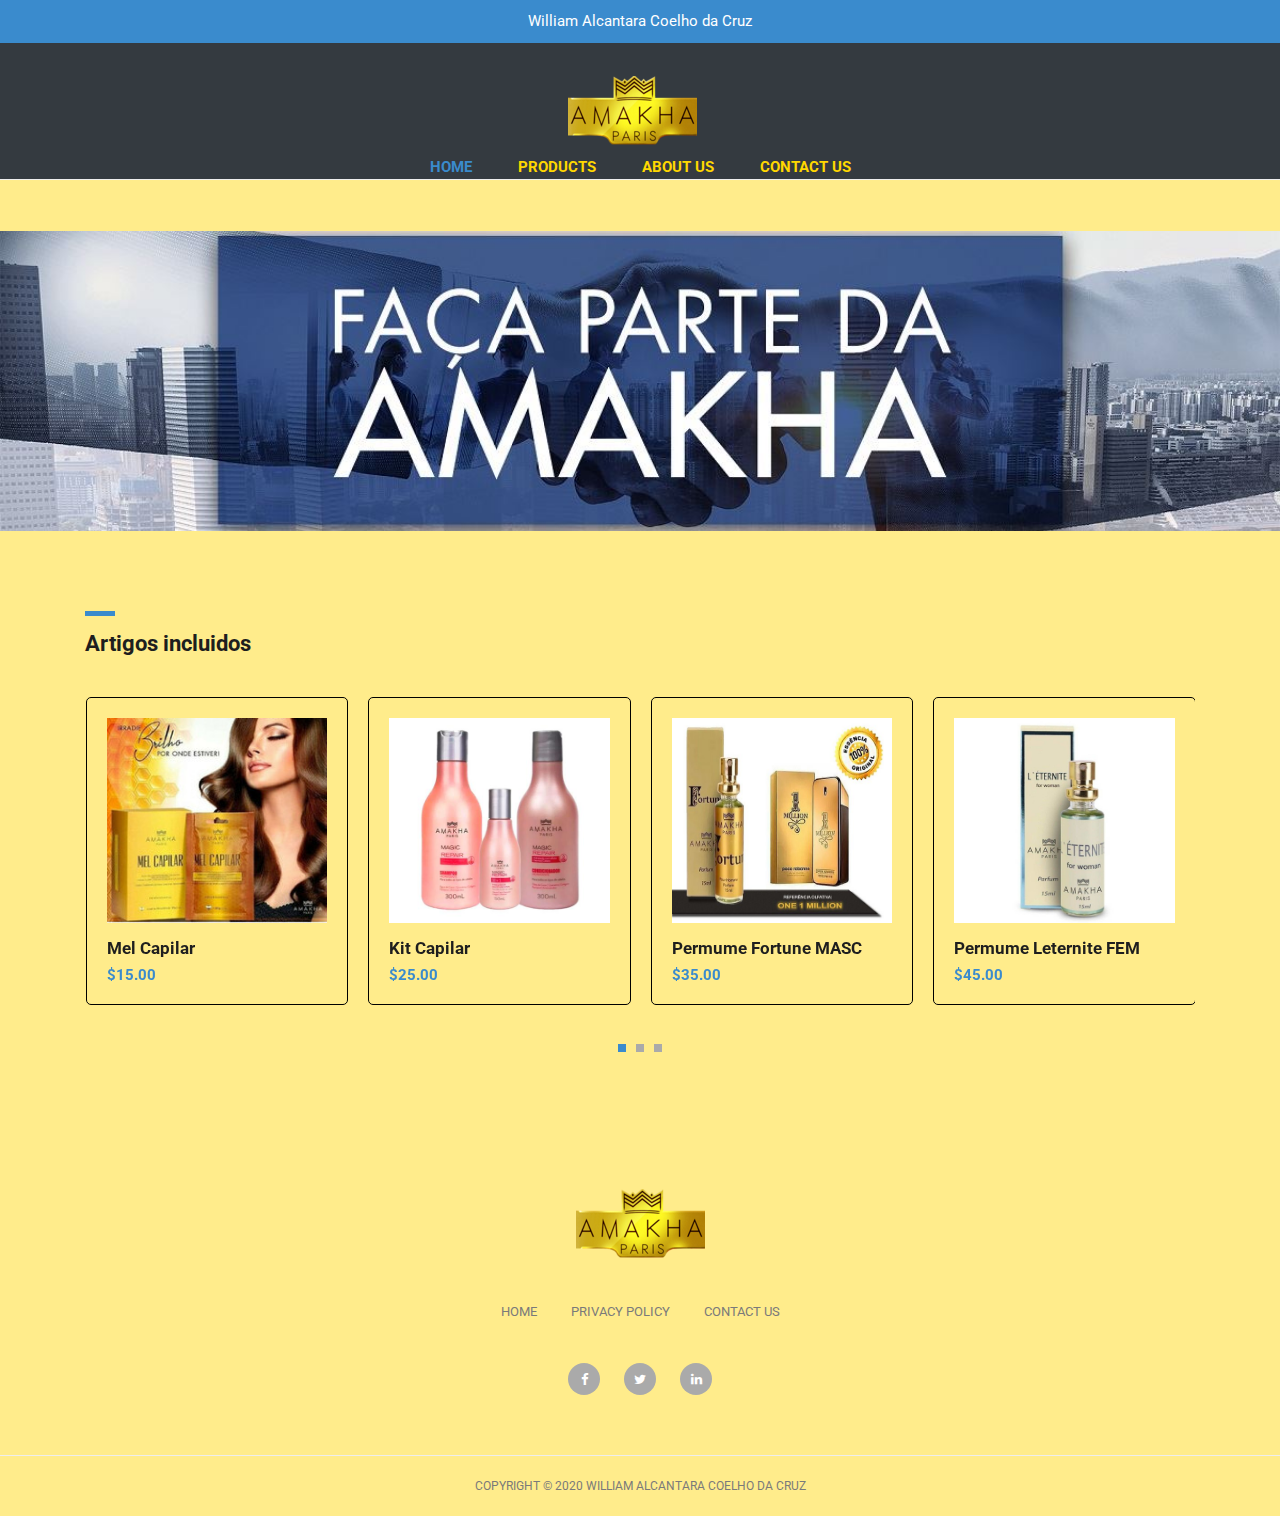
<file: Temp/index.html>
<!DOCTYPE html>
<html lang="en">

  <head>

    <meta charset="utf-8">
    <meta name="viewport" content="width=device-width, initial-scale=1, shrink-to-fit=no">
    <meta name="description" content="">
    <meta name="author" content="">
    <link href="https://fonts.googleapis.com/css?family=Roboto:100,300,400,500,700" rel="stylesheet">

    <title>Amakha Paris</title>

    <!-- Bootstrap core CSS -->
    <link href="vendor/bootstrap/css/bootstrap.min.css" rel="stylesheet">


    <!-- Additional CSS Files -->
    <link rel="stylesheet" href="assets/css/fontawesome.css">
    <link rel="stylesheet" href="assets/css/tooplate-main.css">
    <link rel="stylesheet" href="assets/css/owl.css">
<!--
Tooplate 2114 Pixie
https://www.tooplate.com/view/2114-pixie
-->
  </head>

  <body>
    
    <!-- Pre Header -->
    <div id="pre-header">
      <div class="container">
        <div class="row">
          <div class="col-md-12">
            <span>William Alcantara Coelho da Cruz</span>
          </div>
        </div>
      </div>
    </div>

    <!-- Navigation -->
    <nav class="navbar navbar-expand-lg navbar-dark bg-dark static-top">
      <div class="container">
        <a class="navbar-brand" href="#"><img src="assets/images/header-logo.png" alt=""></a>
        <button class="navbar-toggler" type="button" data-toggle="collapse" data-target="#navbarResponsive" aria-controls="navbarResponsive" aria-expanded="false" aria-label="Toggle navigation">
          <span class="navbar-toggler-icon"></span>
        </button>
        <div class="collapse navbar-collapse" id="navbarResponsive">
          <ul class="navbar-nav ml-auto">
            <li class="nav-item active">
              <a class="nav-link" href="index.html">Home
                <span class="sr-only">(current)</span>
              </a>
            </li>
            <li class="nav-item">
              <a class="nav-link" href="products.html">Products</a>
            </li>
            <li class="nav-item">
              <a class="nav-link" href="about.html">About Us</a>
            </li>
            <li class="nav-item">
              <a class="nav-link" href="contact.html">Contact Us</a>
            </li>
          </ul>
        </div>
      </div>
    </nav>
	
    <!-- Page Content -->
    <!-- Banner Starts Here -->
    <div class="banner">
      <div class="container">
        <div class="row">
          <div class="col-md-12">
            
            </div>
          </div>
        </div>
      </div>
    </div>
	
    <!-- Banner Ends Here -->
    <!-- Featured Starts Here -->
    <div class="featured-items">
      <div class="container">
        <div class="row">
          <div class="col-md-12">
            <div class="section-heading">
              <div class="line-dec"></div>
              <h1>Artigos incluidos</h1>
            </div>
          </div>
          <div class="col-md-12">
            <div class="owl-carousel owl-theme">
              <a href="single-product.html">
                <div class="featured-item">
                  <img src="assets/images/item-01.jpg" width="320" height="205 alt="Item 1">
                  <h4>Mel Capilar</h4>
                  <h6>$15.00</h6>
                </div>
              </a>
              <a href="single-product.html">
                <div class="featured-item">
                  <img src="assets/images/item-02.jpg" width="320" height="205 alt="Item 2">
                  <h4> Kit Capilar </h4>
                  <h6>$25.00</h6>
                </div>
              </a>
              <a href="single-product.html">
                <div class="featured-item">
                  <img src="assets/images/item-03.jpg" width="320" height="205 alt="Item 3">
                  <h4>Permume Fortune MASC</h4>
                  <h6>$35.00</h6>
                </div>
              </a>
              <a href="single-product.html">
                <div class="featured-item">
                  <img src="assets/images/item-04.jpg" width="320" height="205 alt="Item 4">
                  <h4>Permume Leternite FEM</h4>
                  <h6>$45.00</h6>
                </div>
              </a>
              <a href="single-product.html">
                <div class="featured-item">
                  <img src="assets/images/item-05.jpg" width="320" height="205 alt="Item 5">
                  <h4>Magic Repair</h4>
                  <h6>$55.00</h6>
                </div>
              </a>
              <a href="single-product.html">
                <div class="featured-item">
                  <img src="assets/images/item-06.jpg" width="320" height="205 alt="Item 6">
                  <h4>Reconstrutor S.O.S</h4>
                  <h6>$65.00</h6>
                </div>
              </a>
              <a href="single-product.html">
                <div class="featured-item">
                  <img src="assets/images/item-07.jpg" width="320" height="205 alt="Item 7">
                  <h4>Permume 521 MASC</h4>
                  <h6>$75.00</h6>
                </div>
              </a>
              <a href="single-product.html">
                <div class="featured-item">
                  <img src="assets/images/item-08.jpg" width="320" height="205 alt="Item 8">
                  <h4>Permume GD FEM</h4>
                  <h6>$85.00</h6>
                </div>
              </a>
              <a href="single-product.html">
                <div class="featured-item">
                  <img src="assets/images/item-09.jpg" width="320" height="205 alt="Item 9">
                  <h4>Permume Fast Car MASC</h4>
                  <h6>$95.00</h6>
                </div>
              </a>
            </div>
          </div>
        </div>
      </div>
    </div>
    <!-- Featred Ends Here -->


   


    
    <!-- Footer Starts Here -->
    <div class="footer">
      <div class="container">
        <div class="row">
          <div class="col-md-12">
            <div class="logo">
              <img src="assets/images/header-logo.png" alt="">
            </div>
          </div>
          <div class="col-md-12">
             <div class="footer-menu">
              <ul>
                <li><a href="index.html">Home</a></li>
                
                <li><a href="https://policies.google.com/privacy?hl=pt-BR">Privacy Policy</a></li>
                
                <li><a href="contact.html">Contact Us</a></li>
              </ul>
            </div>
          </div>
          <div class="col-md-12">
            <div class="social-icons">
              <ul>
                <li><a href="https://www.facebook.com/alcantaraa2011/"><i class="fa fa-facebook"></i></a></li>
                <li><a href="https://twitter.com/amakhaparis8"><i class="fa fa-twitter"></i></a></li>
                <li><a href="https://www.linkedin.com/in/william-alc%C3%A2ntara-59ab19105/"><i class="fa fa-linkedin"></i></a></li>
                
              </ul>
            </div>
          </div>
        </div>
      </div>
    </div>
    <!-- Footer Ends Here -->


    <!-- Sub Footer Starts Here -->
    <div class="sub-footer">
      <div class="container">
        <div class="row">
          <div class="col-md-12">
            <div class="copyright-text">
              <p>Copyright &copy; 2020 William Alcantara Coelho da Cruz</p>
            </div>
          </div>
        </div>
      </div>
    </div>
    <!-- Sub Footer Ends Here -->


    <!-- Bootstrap core JavaScript -->
    <script src="vendor/jquery/jquery.min.js"></script>
    <script src="vendor/bootstrap/js/bootstrap.bundle.min.js"></script>


    <!-- Additional Scripts -->
    <script src="assets/js/custom.js"></script>
    <script src="assets/js/owl.js"></script>


    <script language = "text/Javascript"> 
     cleared[0] = cleared[1] = cleared[2] = 0; //definir um sinalizador limpo para cada campo
      function clearField(t){                   //declarando a matriz fora do if
	
	  if(! cleared[t.id]){                      // A função o torna estático e global
          cleared[t.id] = 1;  // você pode usar verdadeiro e falso, mas isso é mais digitação
          t.value='';         // com mais chance de erros de digitação
          t.style.color='#fff';
         }
		
	}
    </script>


  </body>

</html>
</file>
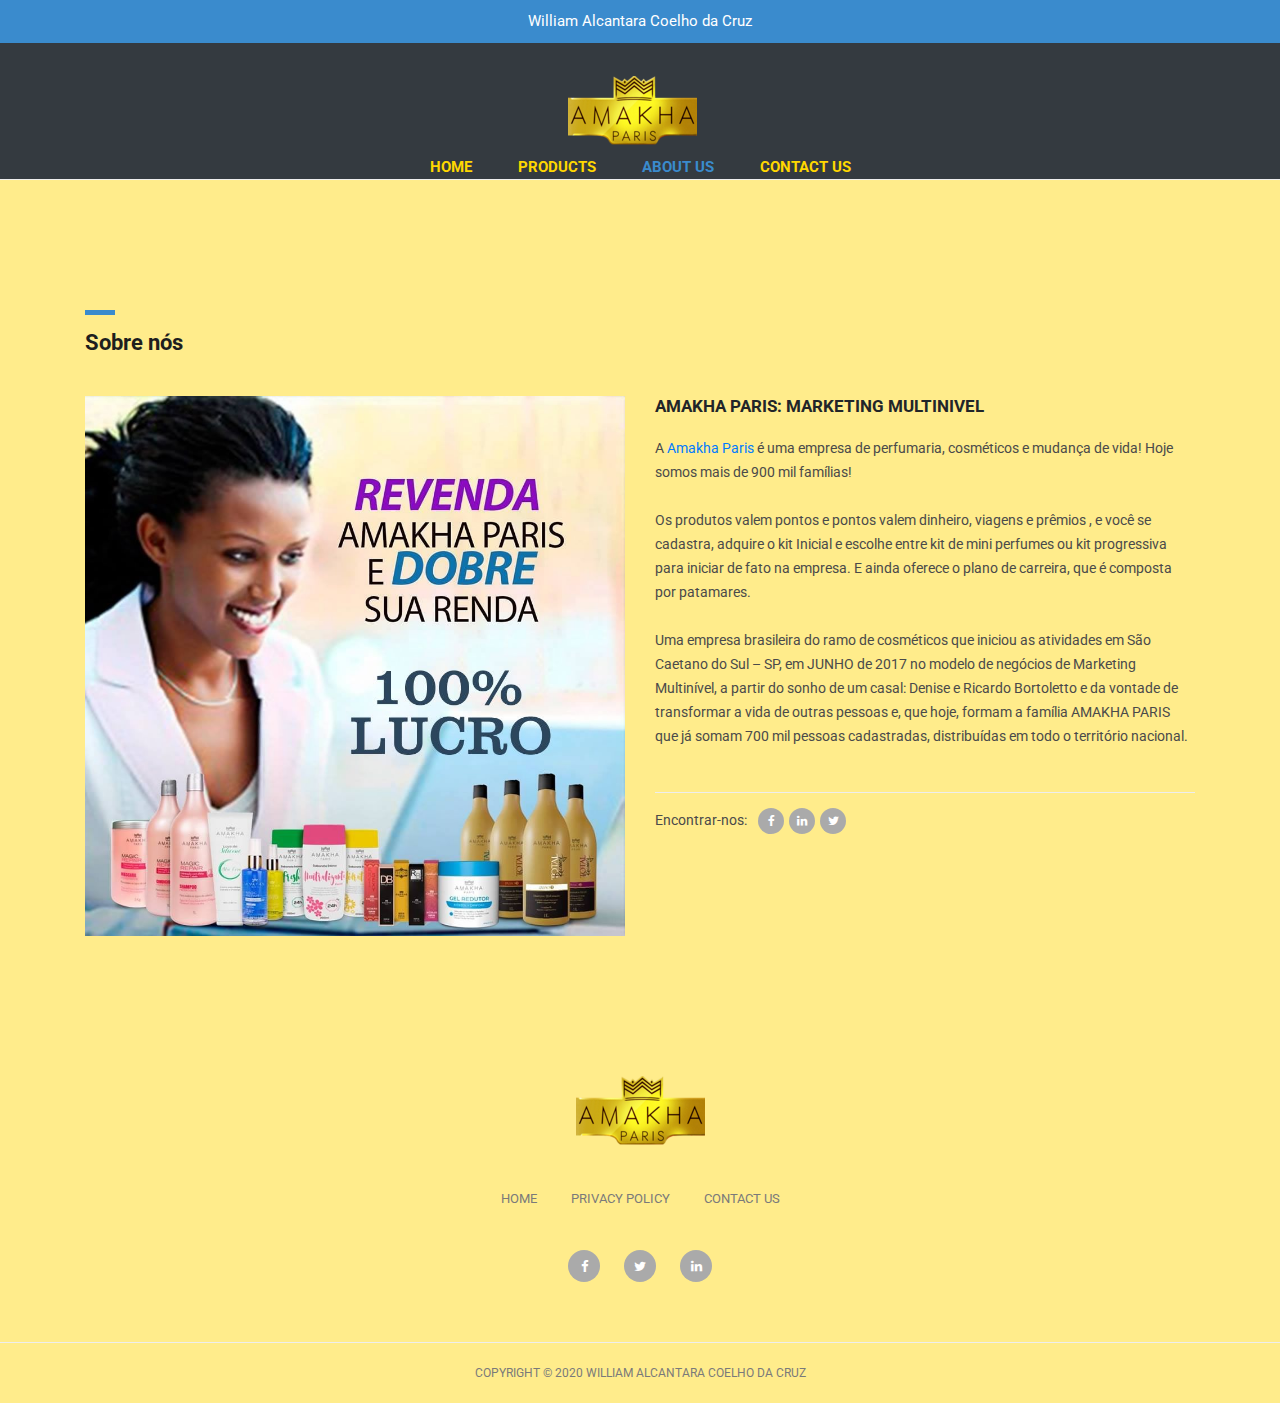
<file: Temp/about.html>
<!DOCTYPE html>
<html lang="en">

  <head>

    <meta charset="utf-8">
    <meta name="viewport" content="width=device-width, initial-scale=1, shrink-to-fit=no">
    <meta name="description" content="">
    <meta name="author" content="">
    <link href="https://fonts.googleapis.com/css?family=Roboto:100,300,400,500,700" rel="stylesheet">

    <title>Amakha Paris</title>

    <!-- Bootstrap core CSS -->
    <link href="vendor/bootstrap/css/bootstrap.min.css" rel="stylesheet">


    <!-- Additional CSS Files -->
    <link rel="stylesheet" href="assets/css/fontawesome.css">
    <link rel="stylesheet" href="assets/css/tooplate-main.css">
    <link rel="stylesheet" href="assets/css/owl.css">
    <link rel="stylesheet" href="assets/css/flex-slider.css">
<!--
Tooplate 2114 Pixie
https://www.tooplate.com/view/2114-pixie
-->
  </head>

  <body>
    
    <!-- Pre Header -->
    <div id="pre-header">
      <div class="container">
        <div class="row">
          <div class="col-md-12">
            <span>William Alcantara Coelho da Cruz</span>
          </div>
        </div>
      </div>
    </div>

    <!-- Navigation -->
    <nav class="navbar navbar-expand-lg navbar-dark bg-dark static-top">
      <div class="container">
        <a class="navbar-brand" href="#"><img src="assets/images/header-logo.png" alt=""></a>
        <button class="navbar-toggler" type="button" data-toggle="collapse" data-target="#navbarResponsive" aria-controls="navbarResponsive" aria-expanded="false" aria-label="Toggle navigation">
          <span class="navbar-toggler-icon"></span>
        </button>
        <div class="collapse navbar-collapse" id="navbarResponsive">
          <ul class="navbar-nav ml-auto">
            <li class="nav-item">
              <a class="nav-link" href="index.html">Home</a>
            </li>
            <li class="nav-item">
              <a class="nav-link" href="products.html">Products
                <span class="sr-only">(current)</span>
              </a>
            </li>
            <li class="nav-item active">
              <a class="nav-link" href="about.html">About Us</a>
              <span class="sr-only">(current)</span>
            </li>
            <li class="nav-item">
              <a class="nav-link" href="contact.html">Contact Us</a>
            </li>
          </ul>
        </div>
      </div>
    </nav>

    <!-- Page Content -->
    <!-- About Page Starts Here -->
    <div class="about-page">
      <div class="container">
        <div class="row">
          <div class="col-md-12">
            <div class="section-heading">
              <div class="line-dec"></div>
              <h1>Sobre nós</h1>
            </div>
          </div>
          <div class="col-md-6">
            <div class="left-image">
              <img src="assets/images/about-us.jpg" alt="">
            </div>
          </div>
          <div class="col-md-6">
            <div class="right-content">
              <h4>AMAKHA PARIS: MARKETING MULTINIVEL</h4>
              <p>A <a href="https://amakhaparis.com.br/"> Amakha Paris</a> é uma empresa de perfumaria, cosméticos e mudança de vida! Hoje somos mais de 900 mil famílias!</p> 
              <br>
              <p>Os produtos valem pontos e pontos valem dinheiro, viagens e prêmios , e você se cadastra, adquire o kit Inicial e escolhe entre kit de mini perfumes ou kit 
			  progressiva para iniciar de fato na empresa. E ainda oferece o plano de carreira, que é composta por patamares.</p>
              <br>
              <p>Uma empresa brasileira do ramo de cosméticos que iniciou as atividades em São Caetano do Sul – SP, em JUNHO de 2017 no modelo de negócios 
			  de Marketing Multinível, a partir do sonho de um casal: Denise e Ricardo Bortoletto e da vontade de transformar a vida de outras pessoas e, que hoje, formam a 
			  família AMAKHA PARIS que já somam 700 mil pessoas cadastradas, distribuídas em todo o território nacional.</p>
              <br>
              
              <div class="share">
                <h6> Encontrar-nos: <span><a href="https://www.facebook.com/alcantaraa2011/"><i class="fa fa-facebook"></i></a><a href="https://www.linkedin.com/in/william-alc%C3%A2ntara-59ab19105/"><i class="fa fa-linkedin"></i></a><a href="https://twitter.com/amakhaparis8"><i class="fa fa-twitter"></i></a></span></h6>
              </div>
            </div>
          </div>
        </div>
      </div>
    </div>
    <!-- About Page Ends Here -->

   


    
    <!-- Footer Starts Here -->
    <div class="footer">
      <div class="container">
        <div class="row">
          <div class="col-md-12">
            <div class="logo">
              <img src="assets/images/header-logo.png" alt="">
            </div>
          </div>
          <div class="col-md-12">
            <div class="footer-menu">
              <ul>
                <li><a href="index.html">Home</a></li>
                
                <li><a href="https://policies.google.com/privacy?hl=pt-BR">Privacy Policy</a></li>
                
                <li><a href="contact.html">Contact Us</a></li>
              </ul>
            </div>
          </div>
          <div class="col-md-12">
            <div class="social-icons">
              <ul>
                <li><a href="https://www.facebook.com/alcantaraa2011/"><i class="fa fa-facebook"></i></a></li>
                <li><a href="https://twitter.com/amakhaparis8"><i class="fa fa-twitter"></i></a></li>
                <li><a href="https://www.linkedin.com/in/william-alc%C3%A2ntara-59ab19105/"><i class="fa fa-linkedin"></i></a></li>
               
              </ul>
            </div>
          </div>
        </div>
      </div>
    </div>
    <!-- Footer Ends Here -->


    <!-- Sub Footer Starts Here -->
    <div class="sub-footer">
      <div class="container">
        <div class="row">
          <div class="col-md-12">
            <div class="copyright-text">
              <p>Copyright &copy; 2020 William Alcantara Coelho da Cruz</p>         
			</div>
          </div>
        </div>
      </div>
    </div>
    <!-- Sub Footer Ends Here -->


    <!-- Bootstrap core JavaScript -->
    <script src="vendor/jquery/jquery.min.js"></script>
    <script src="vendor/bootstrap/js/bootstrap.bundle.min.js"></script>


    <!-- Additional Scripts -->
    <script src="assets/js/custom.js"></script>
    <script src="assets/js/owl.js"></script>
    <script src="assets/js/isotope.js"></script>
    <script src="assets/js/flex-slider.js"></script>


    <script language = "text/Javascript"> 
     cleared[0] = cleared[1] = cleared[2] = 0; //definir um sinalizador limpo para cada campo
      function clearField(t){                   //declarando a matriz fora do if
	
	  if(! cleared[t.id]){                      // A função o torna estático e global
          cleared[t.id] = 1;  // você pode usar verdadeiro e falso, mas isso é mais digitação
          t.value='';         // com mais chance de erros de digitação
          t.style.color='#fff';
         }
		
	}
    </script>


  </body>

</html>
</file>
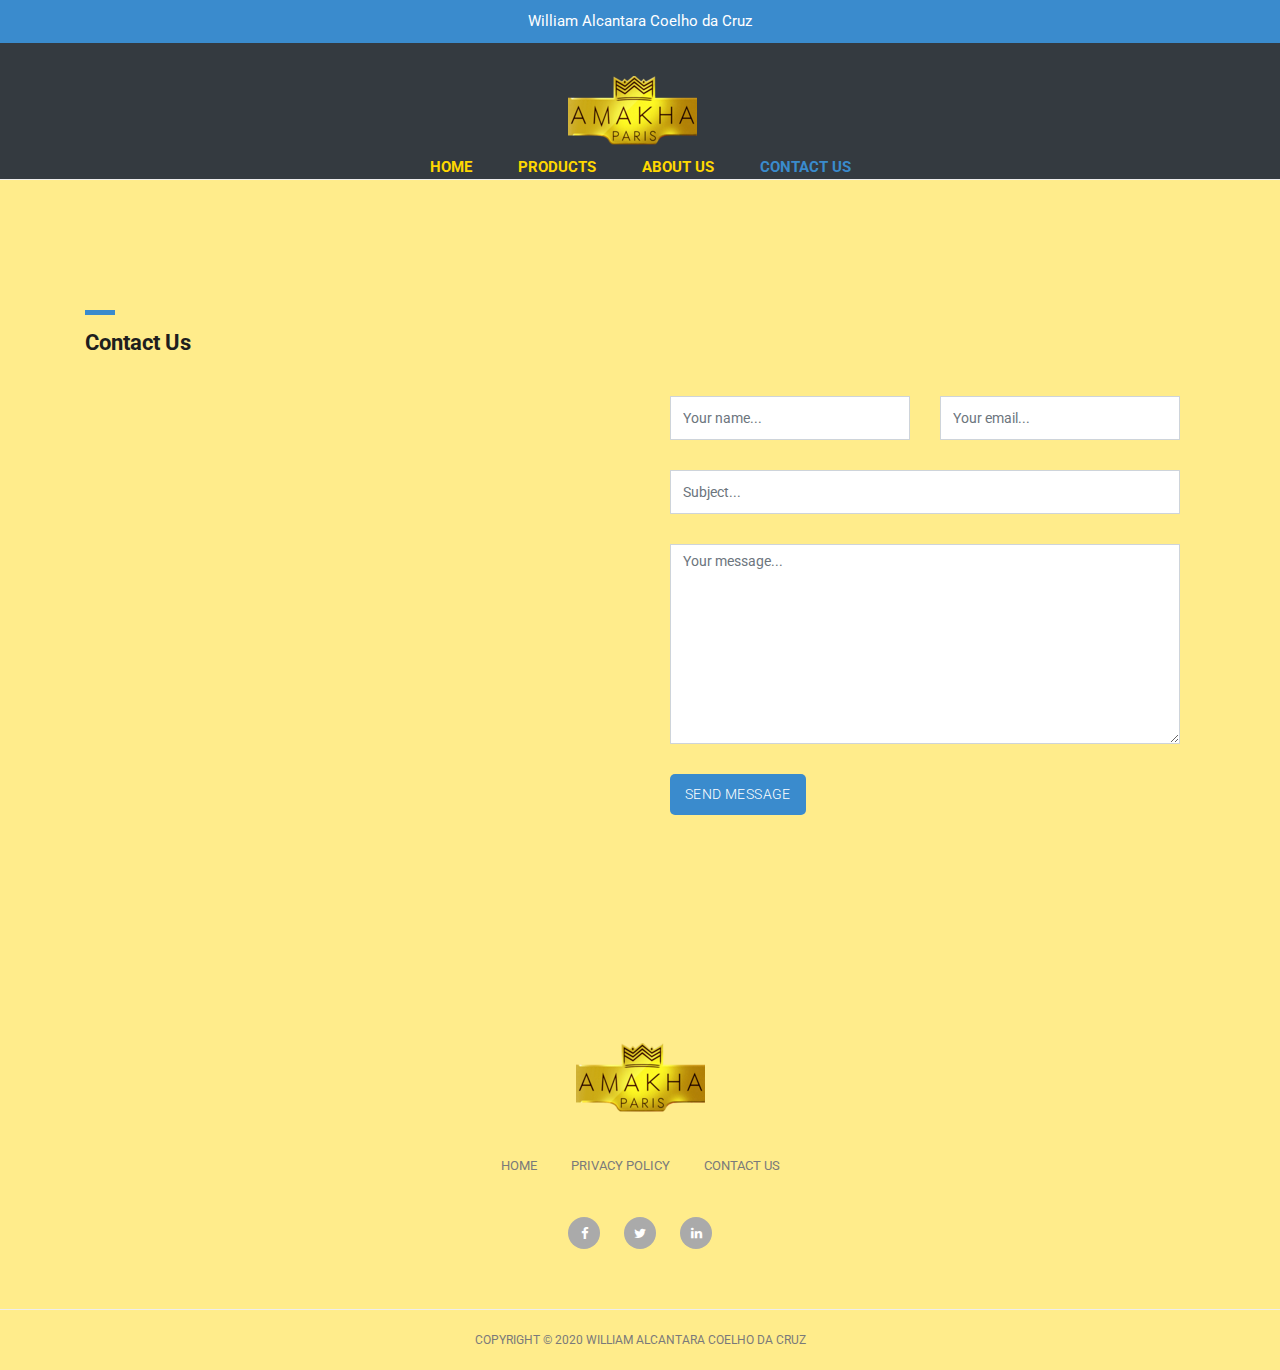
<file: Temp/contact.html>
<!DOCTYPE html>
<html lang="en">

  <head>

    <meta charset="utf-8">
    <meta name="viewport" content="width=device-width, initial-scale=1, shrink-to-fit=no">
    <meta name="description" content="">
    <meta name="author" content="">
    <link href="https://fonts.googleapis.com/css?family=Roboto:100,300,400,500,700" rel="stylesheet">

    <title>Amakha Paris</title>
	
	</script>

    <!-- Bootstrap core CSS -->
    <link href="vendor/bootstrap/css/bootstrap.min.css" rel="stylesheet">


    <!-- Additional CSS Files -->
    <link rel="stylesheet" href="assets/css/fontawesome.css">
    <link rel="stylesheet" href="assets/css/tooplate-main.css">
    <link rel="stylesheet" href="assets/css/owl.css">
    <link rel="stylesheet" href="assets/css/flex-slider.css">
<!--
Tooplate 2114 Pixie
https://www.tooplate.com/view/2114-pixie
-->
  </head>

  <body>
    
    <!-- Pre Header -->
    <div id="pre-header">
      <div class="container">
        <div class="row">
          <div class="col-md-12">
            <span>William Alcantara Coelho da Cruz</span>
          </div>
        </div>
      </div>
    </div>

    <!-- Navigation -->
    <nav class="navbar navbar-expand-lg navbar-dark bg-dark static-top">
      <div class="container">
        <a class="navbar-brand" href="#"><img src="assets/images/header-logo.png" alt=""></a>
        <button class="navbar-toggler" type="button" data-toggle="collapse" data-target="#navbarResponsive" aria-controls="navbarResponsive" aria-expanded="false" aria-label="Toggle navigation">
          <span class="navbar-toggler-icon"></span>
        </button>
        <div class="collapse navbar-collapse" id="navbarResponsive">
          <ul class="navbar-nav ml-auto">
            <li class="nav-item">
              <a class="nav-link" href="index.html">Home</a>
            </li>
            <li class="nav-item">
              <a class="nav-link" href="products.html">Products
                <span class="sr-only">(current)</span>
              </a>
            </li>
            <li class="nav-item">
              <a class="nav-link" href="about.html">About Us</a>
            </li>
            <li class="nav-item active">
              <a class="nav-link" href="contact.html">Contact Us</a>
              <span class="sr-only">(current)</span>
            </li>
          </ul>
        </div>
      </div>
    </nav>

    <!-- Page Content -->
    <!-- About Page Starts Here -->
    <div class="contact-page">
      <div class="container">
        <div class="row">
          <div class="col-md-12">
            <div class="section-heading">
              <div class="line-dec"></div>
              <h1>Contact Us</h1>
            </div>
          </div>
          <div class="col-md-6">
            <div id="map">
            		<!-- How to change your own map point
                           1. Go to Google Maps
                           2. Click on your location point
                           3. Click "Share" and choose "Embed map" tab
                           4. Copy only URL and paste it within the src="" field below
                    -->

              <iframe src="https://www.google.com/maps/embed?pb=!1m18!1m12!1m3!1d1197183.8373802372!2d-1.9415093691103689!3d6.781986417238027!2m3!1f0!2f0!3f0!3m2!1i1024!2i768!4f13.1!3m3!1m2!1s0xfdb96f349e85efd%3A0xb8d1e0b88af1f0f5!2sKumasi+Central+Market!5e0!3m2!1sen!2sth!4v1532967884907" width="100%" height="500px" frameborder="0" style="border:0" allowfullscreen></iframe>
            </div>
          </div>
          <div class="col-md-6">
            <div class="right-content">
              <div class="container">
                <form id="contact" action="" >
                  <div class="row">
                    <div class="col-md-6">
                      <fieldset>
                        <input name="name" type="text" class="form-control" id="name" placeholder="Your name..." required="">
                      </fieldset>
                    </div>
                    <div class="col-md-6">
                      <fieldset>
                        <input name="email" type="text" class="form-control" id="email" placeholder="Your email..." required="">
                      </fieldset>
                    </div>
                    <div class="col-md-12">
                      <fieldset>
                        <input name="subject" type="text" class="form-control" id="subject" placeholder="Subject..." required="">
                      </fieldset>
                    </div>
                    <div class="col-md-12">
                      <fieldset>
                        <textarea name="message" rows="6" class="form-control" id="message" placeholder="Your message..." required=""></textarea>
                      </fieldset>
                    </div>
                    <div class="col-md-12">
                      <fieldset>
                        <button type="submit" id="form-submit" class="button">Send Message</button>
                      </fieldset>
                    </div>
                    
                    </div>
                  </div>
                </form>
              </div>
            </div>
          </div>
        </div>
      </div>
    </div>
    <!-- About Page Ends Here -->

   


    
    <!-- Footer Starts Here -->
    <div class="footer">
      <div class="container">
        <div class="row">
          <div class="col-md-12">
            <div class="logo">
              <img src="assets/images/header-logo.png" alt="">
            </div>
          </div>
          <div class="col-md-12">
            <div class="footer-menu">
              <ul>
                <li><a href="index.html">Home</a></li>
                
                <li><a href="https://policies.google.com/privacy?hl=pt-BR">Privacy Policy</a></li>
                
                <li><a href="contact.html">Contact Us</a></li>
              </ul>
            </div>
          </div>
          <div class="col-md-12">
            <div class="social-icons">
              <ul>
                <li><a href="https://www.facebook.com/alcantaraa2011/"><i class="fa fa-facebook"></i></a></li>
                <li><a href="https://twitter.com/amakhaparis8"><i class="fa fa-twitter"></i></a></li>
                <li><a href="https://www.linkedin.com/in/william-alc%C3%A2ntara-59ab19105/"><i class="fa fa-linkedin"></i></a></li>
                
              </ul>
            </div>
          </div>
        </div>
      </div>
    </div>
    <!-- Footer Ends Here -->


    <!-- Sub Footer Starts Here -->
    <div class="sub-footer">
      <div class="container">
        <div class="row">
          <div class="col-md-12">
            <div class="copyright-text">
              <p>Copyright &copy; 2020 William Alcantara Coelho da Cruz</p>
            </div>
          </div>
        </div>
      </div>
    </div>
    <!-- Sub Footer Ends Here -->


    <!-- Bootstrap core JavaScript -->
    <script src="vendor/jquery/jquery.min.js"></script>
    <script src="vendor/bootstrap/js/bootstrap.bundle.min.js"></script>


    <!-- Additional Scripts -->
    <script src="assets/js/custom.js"></script>
    <script src="assets/js/owl.js"></script>
    <script src="assets/js/isotope.js"></script>
    <script src="assets/js/flex-slider.js"></script>


 <script language = "text/Javascript"> 
     cleared[0] = cleared[1] = cleared[2] = 0; //definir um sinalizador limpo para cada campo
      function clearField(t){                   //declarando a matriz fora do if
	
	  if(! cleared[t.id]){                      // A função o torna estático e global
          cleared[t.id] = 1;  // você pode usar verdadeiro e falso, mas isso é mais digitação
          t.value='';         // com mais chance de erros de digitação
          t.style.color='#fff';
         }
		
	}
    </script>
  </body>

</html>
</file>
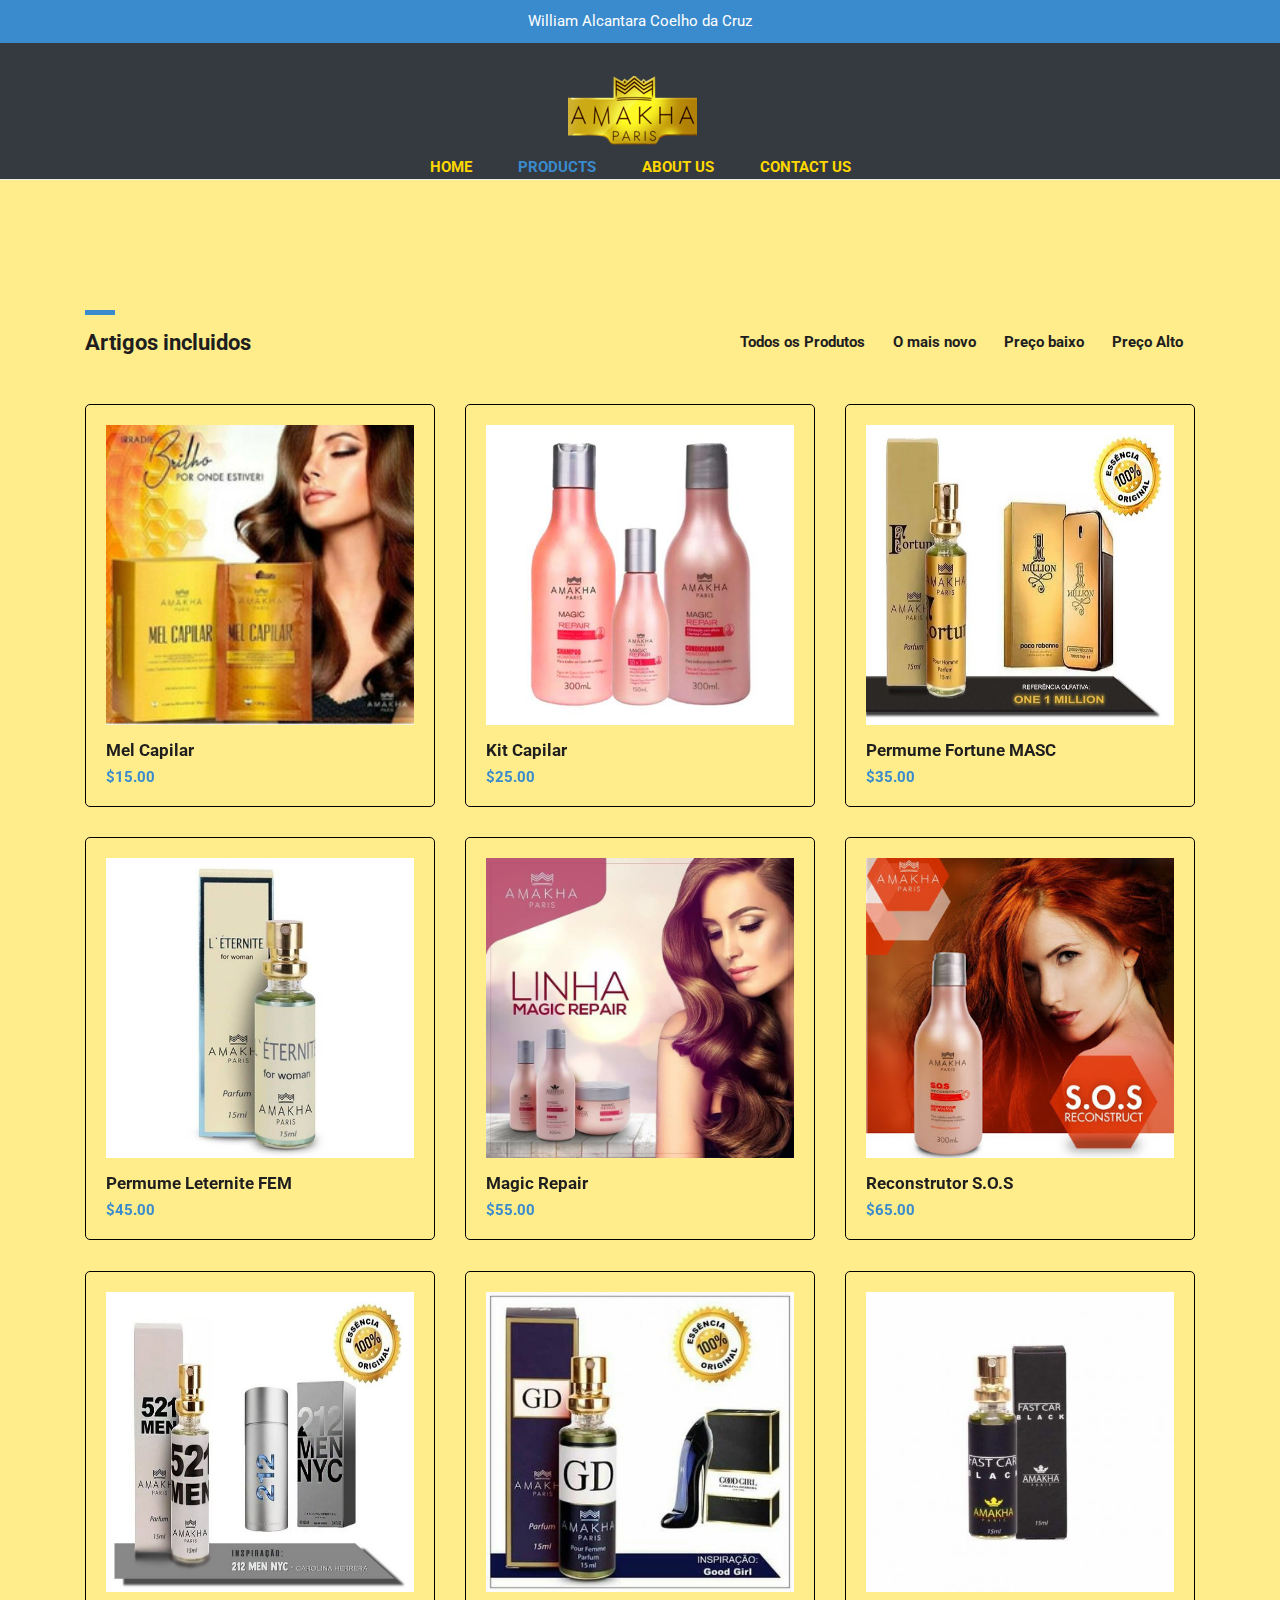
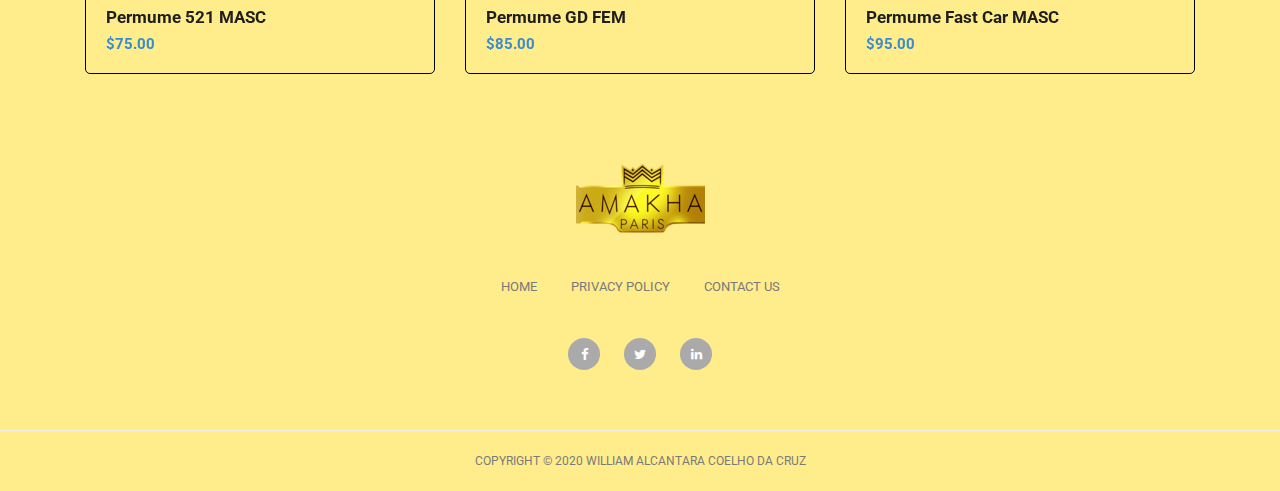
<file: Temp/products.html>
<!DOCTYPE html>
<html lang="en">

  <head>

    <meta charset="utf-8">
    <meta name="viewport" content="width=device-width, initial-scale=1, shrink-to-fit=no">
    <meta name="description" content="">
    <meta name="author" content="">
    <link href="https://fonts.googleapis.com/css?family=Roboto:100,300,400,500,700" rel="stylesheet">

    <title>Amakha Paris</title>

    <!-- Bootstrap core CSS -->
    <link href="vendor/bootstrap/css/bootstrap.min.css" rel="stylesheet">


    <!-- Additional CSS Files -->
    <link rel="stylesheet" href="assets/css/fontawesome.css">
    <link rel="stylesheet" href="assets/css/tooplate-main.css">
    <link rel="stylesheet" href="assets/css/owl.css">
<!--
Tooplate 2114 Pixie
https://www.tooplate.com/view/2114-pixie
-->
  </head>

  <body>
    
    <!-- Pre Header -->
   <div id="pre-header">
      <div class="container">
        <div class="row">
          <div class="col-md-12">
            <span>William Alcantara Coelho da Cruz</span>
          </div>
        </div>
      </div>
    </div>

    <!-- Navigation -->
    <nav class="navbar navbar-expand-lg navbar-dark bg-dark static-top">
      <div class="container">
        <a class="navbar-brand" href="#"><img src="assets/images/header-logo.png" alt=""></a>
        <button class="navbar-toggler" type="button" data-toggle="collapse" data-target="#navbarResponsive" aria-controls="navbarResponsive" aria-expanded="false" aria-label="Toggle navigation">
          <span class="navbar-toggler-icon"></span>
        </button>
        <div class="collapse navbar-collapse" id="navbarResponsive">
          <ul class="navbar-nav ml-auto">
            <li class="nav-item">
              <a class="nav-link" href="index.html">Home</a>
            </li>
            <li class="nav-item active">
              <a class="nav-link" href="products.html">Products
                <span class="sr-only">(current)</span>
              </a>
            </li>
            <li class="nav-item">
              <a class="nav-link" href="about.html">About Us</a>
            </li>
            <li class="nav-item">
              <a class="nav-link" href="contact.html">Contact Us</a>
            </li>
          </ul>
        </div>
      </div>
    </nav>

    <!-- Page Content -->
    <!-- Items Starts Here -->
    <div class="featured-page">
      <div class="container">
        <div class="row">
          <div class="col-md-4 col-sm-12">
            <div class="section-heading">
              <div class="line-dec"></div>
              <h1> Artigos incluidos</h1>
            </div>
          </div>
          <div class="col-md-8 col-sm-12">
            <div id="filters" class="button-group">
              <button class="btn btn-primary" data-filter="*">Todos os Produtos</button>
              <button class="btn btn-primary" data-filter=".new">O mais novo</button>
              <button class="btn btn-primary" data-filter=".low">Preço baixo</button>
              <button class="btn btn-primary" data-filter=".high">Preço Alto</button>
            </div>
          </div>
        </div>
      </div>
    </div>
  
    <div class="featured container no-gutter">

        <div class="row posts">
            <div id="1" class="item new col-md-4">
              <a href="single-product.html">
                <div class="featured-item">
                  <img src="assets/images/item-01.jpg" width="150" height="300">
                  <h4>Mel Capilar</h4>
                  <h6>$15.00</h6>
                </div>
              </a>
            </div>
            <div id="2" class="item high col-md-4">
              <a href="single-product.html">
                <div class="featured-item">
                  <img src="assets/images/item-02.jpg" width="150" height="300">
                  <h4>Kit Capilar</h4>
                  <h6>$25.00</h6>
                </div>
              </a>
            </div>
            <div id="3" class="item low col-md-4">
              <a href="single-product.html">
                <div class="featured-item">
                  <img src="assets/images/item-03.jpg" width="150" height="300">
                  <h4>Permume Fortune MASC</h4>
                  <h6>$35.00</h6>
                </div>
              </a>
            </div>
            <div id="4" class="item low col-md-4">
              <a href="single-product.html">
                <div class="featured-item">
                  <img src="assets/images/item-04.jpg" width="150" height="300">
                  <h4>Permume Leternite FEM</h4>
                  <h6>$45.00</h6>
                </div>
              </a>
            </div>
            <div id="5" class="item new high col-md-4">
              <a href="single-product.html">
                <div class="featured-item">
                  <img src="assets/images/item-05.jpg" width="150" height="300">
                  <h4>Magic Repair</h4>
                  <h6>$55.00</h6>
                </div>
              </a>
            </div>
            <div id="6" class="item new col-md-4">
              <a href="single-product.html">
                <div class="featured-item">
                  <img src="assets/images/item-06.jpg" width="150" height="300">
                  <h4>Reconstrutor S.O.S</h4>
                  <h6>$65.00</h6>
                </div>
              </a>
            </div>
            <div id="7" class="item new high col-md-4">
              <a href="single-product.html">
                <div class="featured-item">
                  <img src="assets/images/item-07.jpg" width="150" height="300">
                  <h4>Permume 521 MASC</h4>
                  <h6>$75.00</h6>
                </div>
              </a>
            </div>
            <div id="8" class="item low new col-md-4">
              <a href="single-product.html">
                <div class="featured-item">
                  <img src="assets/images/item-08.jpg" width="150" height="300">
                  <h4>Permume GD FEM</h4>
                  <h6>$85.00</h6>
                </div>
              </a>
            </div>
            <div id="9" class="item new col-md-4">
              <a href="single-product.html">
                <div class="featured-item">
                  <img src="assets/images/item-09.jpg" width="150" height="300">
                  <h4>Permume Fast Car MASC</h4>
                  <h6>$95.00</h6>
                </div>
              </a>
            </div>
        </div>
    </div>
	
   


    
    <!-- Footer Starts Here -->
    <div class="footer">
      <div class="container">
        <div class="row">
          <div class="col-md-12">
            <div class="logo">
              <img src="assets/images/header-logo.png" alt="">
            </div>
          </div>
          <div class="col-md-12">
             <div class="footer-menu">
              <ul>
                <li><a href="index.html">Home</a></li>
                
                <li><a href="https://policies.google.com/privacy?hl=pt-BR">Privacy Policy</a></li>
                
                <li><a href="contact.html">Contact Us</a></li>
              </ul>
          </div>
          <div class="col-md-12">
            <div class="social-icons">
              <ul>
                <li><a href="https://www.facebook.com/alcantaraa2011/"><i class="fa fa-facebook"></i></a></li>
                <li><a href="https://twitter.com/amakhaparis8"><i class="fa fa-twitter"></i></a></li>
                <li><a href="https://www.linkedin.com/in/william-alc%C3%A2ntara-59ab19105/"><i class="fa fa-linkedin"></i></a></li>
                
              </ul>
            </div>
          </div>
        </div>
      </div>
    </div>
    <!-- Footer Ends Here -->


    <!-- Sub Footer Starts Here -->
    <div class="sub-footer">
      <div class="container">
        <div class="row">
          <div class="col-md-12">
            <div class="copyright-text">
              <p>Copyright &copy; 2020 William Alcantara Coelho da Cruz</p>
            </div>
          </div>
        </div>
      </div>
    </div>
    <!-- Sub Footer Ends Here -->


    <!-- Bootstrap core JavaScript -->
    <script src="vendor/jquery/jquery.min.js"></script>
    <script src="vendor/bootstrap/js/bootstrap.bundle.min.js"></script>


    <!-- Additional Scripts -->
    <script src="assets/js/custom.js"></script>
    <script src="assets/js/owl.js"></script>
    <script src="assets/js/isotope.js"></script>


    <script language = "text/Javascript"> 
     cleared[0] = cleared[1] = cleared[2] = 0; //definir um sinalizador limpo para cada campo
      function clearField(t){                   //declarando a matriz fora do if
	
	  if(! cleared[t.id]){                      // A função o torna estático e global
          cleared[t.id] = 1;  // você pode usar verdadeiro e falso, mas isso é mais digitação
          t.value='';         // com mais chance de erros de digitação
          t.style.color='#fff';
         }
		
	}
    </script>


  </body>

</html>
</file>
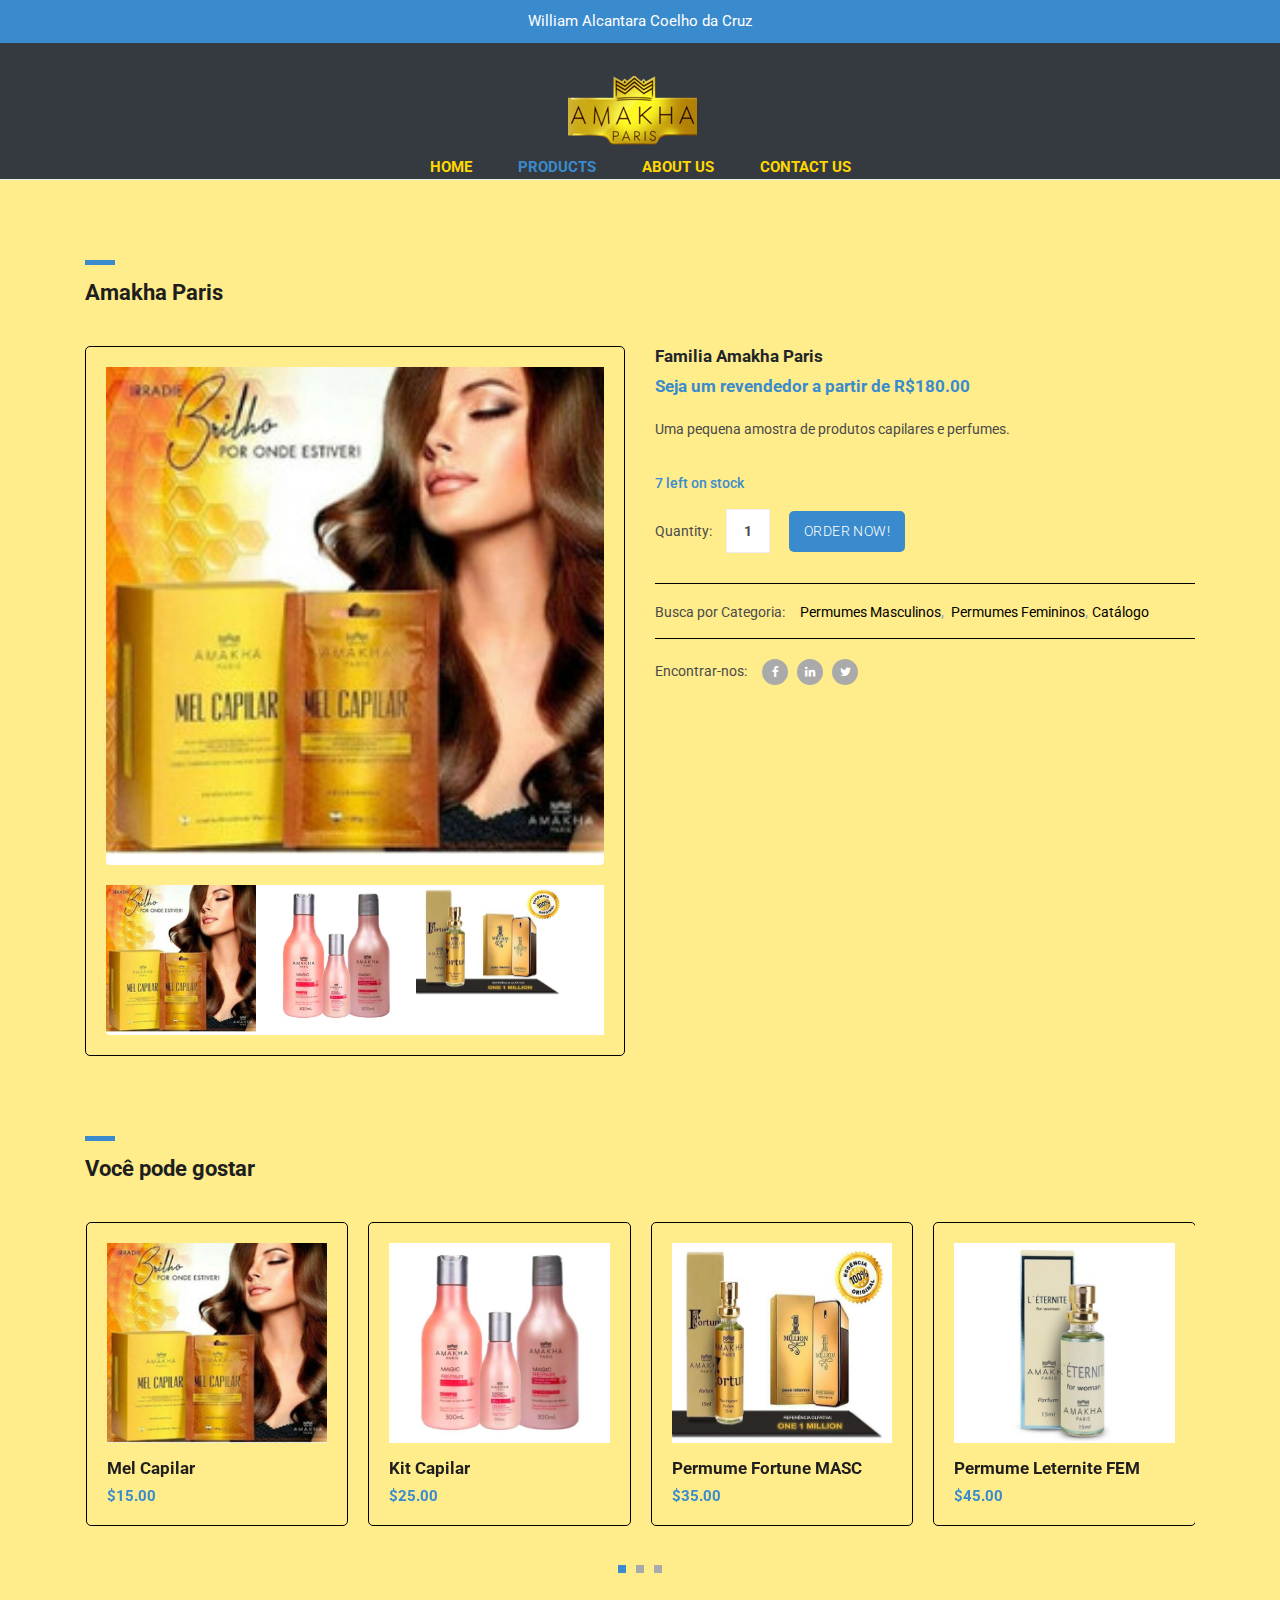
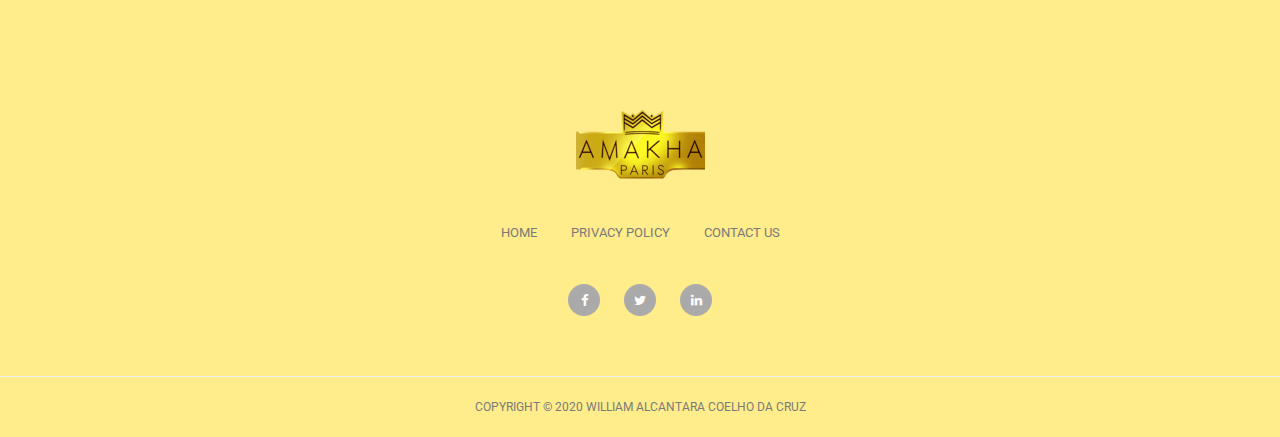
<file: Temp/single-product.html>
<!DOCTYPE html>
<html lang="en">

  <head>

    <meta charset="utf-8">
    <meta name="viewport" content="width=device-width, initial-scale=1, shrink-to-fit=no">
    <meta name="description" content="">
    <meta name="author" content="">
    <link href="https://fonts.googleapis.com/css?family=Roboto:100,300,400,500,700" rel="stylesheet">

    <title>Amakha Paris</title>

    <!-- Bootstrap core CSS -->
    <link href="vendor/bootstrap/css/bootstrap.min.css" rel="stylesheet">


    <!-- Additional CSS Files -->
    <link rel="stylesheet" href="assets/css/fontawesome.css">
    <link rel="stylesheet" href="assets/css/tooplate-main.css">
    <link rel="stylesheet" href="assets/css/owl.css">
    <link rel="stylesheet" href="assets/css/flex-slider.css">
<!--
Tooplate 2114 Pixie
https://www.tooplate.com/view/2114-pixie
-->
  </head>

  <body>
    
    <!-- Pre Header -->
    <div id="pre-header">
      <div class="container">
        <div class="row">
          <div class="col-md-12">
            <span>William Alcantara Coelho da Cruz</span>
          </div>
        </div>
      </div>
    </div>

    <!-- Navigation -->
    <nav class="navbar navbar-expand-lg navbar-dark bg-dark static-top">
      <div class="container">
        <a class="navbar-brand" href="#"><img src="assets/images/header-logo.png" alt=""></a>
        <button class="navbar-toggler" type="button" data-toggle="collapse" data-target="#navbarResponsive" aria-controls="navbarResponsive" aria-expanded="false" aria-label="Toggle navigation">
          <span class="navbar-toggler-icon"></span>
        </button>
        <div class="collapse navbar-collapse" id="navbarResponsive">
          <ul class="navbar-nav ml-auto">
            <li class="nav-item">
              <a class="nav-link" href="index.html">Home</a>
            </li>
            <li class="nav-item active">
              <a class="nav-link" href="products.html">Products
                <span class="sr-only">(current)</span>
              </a>
            </li>
            <li class="nav-item">
              <a class="nav-link" href="about.html">About Us</a>
            </li>
            <li class="nav-item">
              <a class="nav-link" href="contact.html">Contact Us</a>
            </li>
          </ul>
        </div>
      </div>
    </nav>

    <!-- Page Content -->
    <!-- Single Starts Here -->
    <div class="single-product">
      <div class="container">
        <div class="row">
          <div class="col-md-12">
            <div class="section-heading">
              <div class="line-dec"></div>
              <h1>Amakha Paris</h1>
            </div>
          </div>
          <div class="col-md-6">
            <div class="product-slider">
              <div id="slider" class="flexslider">
                <ul class="slides">
                  <li>
                    <img src="assets/images/big-01.jpg" />
                  </li>
                  <li>
                    <img src="assets/images/big-02.jpg" />
                  </li>
                  <li>
                    <img src="assets/images/big-03.jpg" />
                  </li>
                  <li>
                    <img src="assets/images/big-04.jpg" />
                  </li>
				   <li>
                    <img src="assets/images/thumb-05.jpg" />
                  </li>
				  <li>
                    <img src="assets/images/thumb-06.jpg" />
                  </li>
				  <li>
                    <img src="assets/images/thumb-07.jpg" />
                  </li>
				  <li>
                    <img src="assets/images/thumb-08.jpg" />
                  </li>
				  <li>
                    <img src="assets/images/thumb-09.jpg" />
                  </li>
                  <!-- items mirrored twice, total of 12 -->
                </ul>
              </div>
              <div id="carousel" class="flexslider">
                <ul class="slides">
                  <li>
                    <img src="assets/images/thumb-01.jpg" />
                  </li>
                  <li>
                    <img src="assets/images/thumb-02.jpg" />
                  </li>
                  <li>
                    <img src="assets/images/thumb-03.jpg" />
                  </li>
                  <li>
                    <img src="assets/images/thumb-04.jpg" />
                  </li>
				  <li>
                    <img src="assets/images/thumb-05.jpg" />
                  </li>
				  <li>
                    <img src="assets/images/thumb-06.jpg" />
                  </li>
				  <li>
                    <img src="assets/images/thumb-07.jpg" />
                  </li>
				  <li>
                    <img src="assets/images/thumb-08.jpg" />
                  </li>
				  <li>
                    <img src="assets/images/thumb-09.jpg" />
                  </li>
                  <!-- items mirrored twice, total of 12 -->
                </ul>
              </div>
            </div>
          </div>
          <div class="col-md-6">
            <div class="right-content">
              <h4>Familia Amakha Paris</h4>
              <h6>Seja um revendedor a partir de R$180.00</h6>
              <p>Uma pequena amostra de produtos capilares e perfumes.</p>
              <span>7 left on stock</span>
              <form action="" method="get">
                <label for="quantity">Quantity:</label>
                <input name="quantity" type="quantity" class="quantity-text" id="quantity" 
                	onfocus="if(this.value == '1') { this.value = ''; }" 
                    onBlur="if(this.value == '') { this.value = '1';}"
                    value="1">
                <input type="submit" class="button" value="Order Now!">
              </form>
              <div class="down-content">
                <div class="categories">
                  <h6> Busca por Categoria: <span><a href="https://amakhaparis.com.br/perfumes-masculinos/">Permumes Masculinos</a>,<a href="https://amakhaparis.com.br/perfumes_femininos/"> Permumes Femininos</a>,<a href="https://issuu.com/amakhaparis/docs/catalogo_site_08-2020?fr=sYjVlMDE0Njc0Mg">Catálogo</a></span></h6>
                </div>
                <div class="share">
                  <h6>Encontrar-nos: <span><a href="https://www.facebook.com/alcantaraa2011/"><i class="fa fa-facebook"></i></a><a href="https://www.linkedin.com/in/william-alc%C3%A2ntara-59ab19105/"><i class="fa fa-linkedin"></i></a><a href="https://twitter.com/amakhaparis8"><i class="fa fa-twitter"></i></a></span></h6>
                </div>
              </div>
            </div>
          </div>
        </div>
      </div>
    </div>
    <!-- Single Page Ends Here -->


    <!-- Similar Starts Here -->
    <div class="featured-items">
      <div class="container">
        <div class="row">
          <div class="col-md-12">
            <div class="section-heading">
              <div class="line-dec"></div>
              <h1>Você pode gostar</h1>
            </div>
          </div>
          <div class="col-md-12">
            <div class="owl-carousel owl-theme">
              <a href="single-product.html">
                <div class="featured-item">
                  <img src="assets/images/item-01.jpg" width="150" height="200" alt="Item 1">
                  <h4>Mel Capilar</h4>
                  <h6>$15.00</h6>
                </div>
              </a>
              <a href="single-product.html">
                <div class="featured-item">
                  <img src="assets/images/item-02.jpg" awidth="150" height="200" alt="Item 2">
                  <h4>Kit Capilar</h4>
                  <h6>$25.00</h6>
                </div>
              </a>
              <a href="single-product.html">
                <div class="featured-item">
                  <img src="assets/images/item-03.jpg" width="150" height="200" alt="Item 3">
                  <h4>Permume Fortune MASC</h4>
                  <h6>$35.00</h6>
                </div>
              </a>
              <a href="single-product.html">
                <div class="featured-item">
                  <img src="assets/images/item-04.jpg" width="150" height="200" alt="Item 4">
                  <h4>Permume Leternite FEM</h4>
                  <h6>$45.00</h6>
                </div>
              </a>
              <a href="single-product.html">
                <div class="featured-item">
                  <img src="assets/images/item-05.jpg" width="150" height="200" alt="Item 5">
                  <h4>Magic Repair</h4>
                  <h6>$55.00</h6>
                </div>
              </a>
              <a href="single-product.html">
                <div class="featured-item">
                  <img src="assets/images/item-06.jpg" width="150" height="200" alt="Item 6">
                  <h4>Reconstrutor S.O.S</h4>
                  <h6>$65.00</h6>
                </div>
              </a>
              <a href="single-product.html">
                <div class="featured-item">
                  <img src="assets/images/item-07.jpg" width="150" height="200" alt="Item 7">
                  <h4>Permume 521 MASC</h4>
                  <h6>$75.00</h6>
                </div>
              </a>
              <a href="single-product.html">
                <div class="featured-item">
                  <img src="assets/images/item-08.jpg" width="150" height="200" alt="Item 8">
                  <h4>Permume GD FEM</h4>
                  <h6>$85.00</h6>
                </div>
              </a>
              <a href="single-product.html">
                <div class="featured-item">
                  <img src="assets/images/item-09.jpg" width="150" height="200" alt="Item 9">
                  <h4>Permume Fast Car MASC</h4>
                  <h6>$95.00</h6>
                </div>
              </a>
            </div>
          </div>
        </div>
      </div>
    </div>



    


    
    <!-- Footer Starts Here -->
    <div class="footer">
      <div class="container">
        <div class="row">
          <div class="col-md-12">
            <div class="logo">
              <img src="assets/images/header-logo.png" alt="">
            </div>
          </div>
          <div class="col-md-12">
            <div class="footer-menu">
              <ul>
                <li><a href="index.html">Home</a></li>
                
                <li><a href="https://policies.google.com/privacy?hl=pt-BR">Privacy Policy</a></li>
                
                <li><a href="contact.html">Contact Us</a></li>
              </ul>
          </div>
          <div class="col-md-12">
            <div class="social-icons">
              <ul>
                <li><a href="https://www.facebook.com/alcantaraa2011/"><i class="fa fa-facebook"></i></a></li>
                <li><a href="https://twitter.com/amakhaparis8"><i class="fa fa-twitter"></i></a></li>
                <li><a href="https://www.linkedin.com/in/william-alc%C3%A2ntara-59ab19105/"><i class="fa fa-linkedin"></i></a></li>
                
              </ul>
            </div>
          </div>
        </div>
      </div>
    </div>
    <!-- Footer Ends Here -->


    <!-- Sub Footer Starts Here -->
   <div class="sub-footer">
      <div class="container">
        <div class="row">
          <div class="col-md-12">
            <div class="copyright-text">
              <p>Copyright &copy; 2020 William Alcantara Coelho da Cruz</p>
            </div>
          </div>
        </div>
      </div>
    </div>
    <!-- Sub Footer Ends Here -->


    <!-- Bootstrap core JavaScript -->
    <script src="vendor/jquery/jquery.min.js"></script>
    <script src="vendor/bootstrap/js/bootstrap.bundle.min.js"></script>


    <!-- Additional Scripts -->
    <script src="assets/js/custom.js"></script>
    <script src="assets/js/owl.js"></script>
    <script src="assets/js/isotope.js"></script>
    <script src="assets/js/flex-slider.js"></script>


    <script language = "text/Javascript"> 
     cleared[0] = cleared[1] = cleared[2] = 0; //definir um sinalizador limpo para cada campo
      function clearField(t){                   //declarando a matriz fora do if
	
	  if(! cleared[t.id]){                      // A função o torna estático e global
          cleared[t.id] = 1;  // você pode usar verdadeiro e falso, mas isso é mais digitação
          t.value='';         // com mais chance de erros de digitação
          t.style.color='#fff';
         }
		
	}
    </script>


  </body>

</html>
</file>
<file: Temp/assets/css/tooplate-main.css>
/* 

Tooplate 2114 Pixie

https://www.tooplate.com/view/2114-pixie

*/

body {
	font-family: 'Roboto', sans-serif;
	transition: all 0.5s;
	background-color: #FFEC8B;
}
p {
	margin-bottom: 0px;
	font-size: 14px;
	color: #4a4a4a;
	line-height: 24px;
}
a {
	text-decoration: none!important;
}

.copyright-text {
	text-transform: uppercase;
	
	

}

.main-button a {
	background-color: #3a8bcd;
	border-radius: 5px;
	padding: 10px 15px;
	display: inline-block;
	color: #fff;
	font-size: 14px;
	text-transform: uppercase;
	font-weight: 300;
	letter-spacing: 0.4px;
	text-decoration: none;
	transition: all 0.5s;
}
.main-button a:hover {
	opacity: 0.7;
}
.section-heading {
	margin-top: 80px;
	margin-bottom: 40px;
}
.section-heading .line-dec {
	width: 30px;
	height: 5px;
	background-color:#3a8bcd;
}
.section-heading h1 {
	font-size: 22px;
	font-weight: 700;
	color: #1e1e1e;
	margin-top: 15px;
}

/* Pre Header Style */
#pre-header {
	background-color: #3a8bcd;
	text-align: center;
}
#pre-header span {
	color: #fff;
	font-size: 15px;
	padding: 10px 0px;
	display: inline-block;
}

/* Header Style */
.navbar .navbar-brand {
	text-align: center;
	width: 100%;
	position: relative;
	padding: 25px 0px;
}
.bg-dark {
	background-color: none!important; 
	border-bottom: 1px solid #eee;
}
#navbarResponsive {
	z-index: 999;
	position: absolute;
	left: 50%;
	top: 105px;
	transform: translateX(-50%);
}
.navbar-dark .navbar-nav .nav-item {
	margin: 0px 15px;
}
.navbar-dark .navbar-nav .nav-link {
	text-transform: uppercase;
	font-size: 15px;
	font-weight: 700;
	color: #FFD700;
	transition: all 0.5s;
}
.navbar-dark .navbar-nav .nav-link:hover,
.navbar-dark .navbar-nav .active>.nav-link,
.navbar-dark .navbar-nav .nav-link.active,
.navbar-dark .navbar-nav .nav-link.show,
.navbar-dark .navbar-nav .show>.nav-link {
	color: #3a8bcd;
}
.navbar:after {
	width: 100%;
	height: 1px;
	background-color: #FFEC8B;
	content: '';
	position: absolute;
	left: 0;
	bottom: -52px;
}
.navbar-dark .navbar-toggler-icon {
	background-image: none;
}
.navbar-dark .navbar-toggler {
	border-color: #3a8bcd;
	background-color: #3a8bcd;	
	height: 50px;
	outline: none;
}
.navbar-dark .navbar-toggler-icon:after {
	content: '\f0c9';
	color: #FFF;
	font-size: 22px;
	line-height: 30px;
	font-family: 'FontAwesome';
}
/* Banner Style */
.banner {
	margin-top: 50px;
	background-image: url(../images/banner-bg.jpg);
	background-size: cover;
	background-repeat: no-repeat;
	padding: 150px 0px;
	background-position: center center;
}
.banner .caption {
	background-color: rgba(250,250,250,0.9);
	padding: 30px;
	max-width: 450px;
}
.banner .caption h2 {
	margin-top: 0px;
	margin-bottom: 15px;
	font-size: 24px;
	font-weight: 700;
	color: #1e1e1e;
}
.banner .caption .line-dec {
	width: 30px;
	height: 5px;
	background-color: #3a8bcd;
}
.banner .caption p {
	margin-top: 15px;
	margin-bottom: 20px;
}

/* Featured Style */
.featured-items {
	margin-bottom: 70px;
	
}
.featured-item {
	border-radius: 5px;
	border: 1px solid #eee;
	padding: 20px;
	transition: all 0.5s;
	border-color: black;
}
.featured-item:hover {
	opacity: 0.9;
}
.featured-item img {
	width: 100%;
}
.featured-item h4 {
	font-size: 17px;
	font-weight: 700;
	color: #1e1e1e;
	margin-top: 15px;
	transition: all 0.5s;
}
.featured-item:hover h4 {
	color: #3a8bcd;
}
.featured-item h6 {
	color: #3a8bcd;
	font-size: 15px;
	font-weight: 700;
	margin-bottom: 0px;
}
.owl-theme .owl-dots {
	text-align: center;
	margin-top: 30px;
}
.owl-theme .owl-dots .owl-dot {
	outline: none;
}
.owl-theme .owl-dots .active span {
	background-color: #3a8bcd!important;
}
.owl-theme .owl-dots .owl-dot span {
	background-color: #aaa;
	width: 8px;
	height: 8px;
	display: inline-block;
	margin: 0px 5px;
	outline: none;
}



/* Subscribe Style */
.subscribe-form {
	background-color: #3a8bcd;
	padding: 80px 0px;
	text-align: center;
}
.subscribe-form .section-heading  {
	margin-top: 0px;
}
.subscribe-form .section-heading h1 {
	color: #fff;
}
.subscribe-form .section-heading .line-dec {
	background-color: #fff;
	margin: 0 auto;
}
.subscribe-form .main-content p {
	font-size: 17px;
	color: #fff;
	margin-bottom: 30px;
}
.subscribe-form .main-content form  {
	color: #fff;
	display: inline;
}
.subscribe-form .main-content form input {
	display: inline;
}
.subscribe-form .main-content form input {
	width: 100%;
	height: 46px;
	border: 1px solid #fff;
	background-color: transparent;
	padding-left: 15px;
	color: #fff;
	outline: none;
}
.subscribe-form .main-content form button:focus {
	color: #fff!important;
}
.subscribe-form .main-content form button {
	width: 100%;
	height: 45px;
	cursor: pointer;
	background-color: #fff;
	outline: none;
	border-radius: 5px;
	padding: 10px 15px;
	display: inline-block;
	color: #3a8bcd;
	font-size: 14px;
	text-transform: uppercase;
	font-weight: 300;
	letter-spacing: 0.4px;
	text-decoration: none;
	transition: all 0.5s;
	box-shadow: none;
	border: none;
}


/* Footer Style */
.footer {
	text-align: center;
}
.footer ul {
	padding: 0px;
	margin: 0px;
}
.footer ul li {
	list-style: none;
	display: inline-block;
}
.footer .logo img {
	max-width: 100%;
	margin-top: 60px;
	margin-bottom: 40px;
}
.footer .footer-menu {
	margin-bottom: 40px;
}
.footer .footer-menu ul li {
	margin: 0px 15px;
}
.footer .footer-menu a {
	font-size: 13px;
	color: #7a7a7a;
	text-transform: uppercase;
	transition: all 0.5s;
}
.footer .footer-menu a:hover {
	color: #3a8bcd;
	text-decoration: none;
}
.footer .social-icons {
	margin-bottom: 60px;
}
.footer .social-icons ul li {
	margin: 0px 10px;
}
.footer .social-icons a {
	width: 32px;
	height: 32px;
	color: #fff;
	background-color: #aaa;
	text-align: center;
	display: inline-block;
	line-height: 33px;
	border-radius: 50%;
	font-size: 13px;
	transition: all 0.5s;
}
.footer .social-icons a:hover {
	background-color: #3a8bcd;
}

/* Sub Footer Style */
.sub-footer {
	border-top: 1px solid #eee;
	text-align: center;
	
}
.sub-footer p {
	font-size: 12px;
	color: #7a7a7a;
	line-height: 60px;
}
.sub-footer a {
	color: #3a8bcd;
	text-decoration: none;
}

/* Featured Page Style */
.featured-page {
	margin-top: 130px;
	margin-bottom: 40px;
}
.featured-page .section-heading {
	margin-top: 0px;
	margin-bottom: 0px;
}
.featured-page #filters {
	margin-top: 15px;
	text-align: right;
}
.featured .featured-item {
	margin-bottom: 30px;
	text-decoration: none;
}
.featured .featured-item h4 {
	transition: all 0.5s;
}
.featured .featured-item:hover h4 {
	color: #3a8bcd;
}
#filter button {
	outline: none;
}
#filter .btn-primary.focus,
.btn-primary:focus {
	color: #3a8bcd!important;
	box-shadow: none!important;
}
#filters .btn-primary {
	color: #1e1e1e;
	border: none;
	font-size: 15px;
	font-weight: 700;
	background-color: transparent;
}
/* Isotope Transitions
------------------------------- */
.isotope,
.isotope .item {
  -webkit-transition-duration: 0.8s;
     -moz-transition-duration: 0.8s;
      -ms-transition-duration: 0.8s;
       -o-transition-duration: 0.8s;
          transition-duration: 0.8s;
}

.isotope {
  -webkit-transition-property: height, width;
     -moz-transition-property: height, width;
      -ms-transition-property: height, width;
       -o-transition-property: height, width;
          transition-property: height, width;
}

.isotope .item {
  -webkit-transition-property: -webkit-transform, opacity;
     -moz-transition-property:    -moz-transform, opacity;
      -ms-transition-property:     -ms-transform, opacity;
       -o-transition-property:         top, left, opacity;
          transition-property:         transform, opacity;
}

.page-navigation ul {
	text-align: center;
	border-top: 1px solid #eee;
	padding: 30px  0px 0px 0px;
	margin: 0px 0px 80px 0px;
}
.page-navigation ul li {
	display: inline-block;
}
.page-navigation ul li a {
	width: 40px;
	height: 40px;
	display: inline-block;
	text-align: center;
	line-height: 38px;
	border: 1px solid #eee;
	border-radius: 5px;
	font-weight: 700;
	color: #1e1e1e;
	font-size: 15px;
	text-decoration: none;
	transition: all 0.5s;
}
.page-navigation ul li a:hover,
.page-navigation ul li.current-page a {
	background-color: #3a8bcd;
	border-color: #3a8bcd;
	color: #fff;
}



/* Single Product Style */
.single-product .product-slider {
	padding: 20px;
	border: 1px solid black;
	border-radius: 5px;
}
.flexslider {
	border: none!important;
}
#carousel {
	margin-top: 20px;
}
#carousel .slides li {
	width: 150px!important;
}
.single-product .right-content h4 {
	font-size: 17px;
	font-weight: 700;
	margin-top: 0px;
}
.single-product .right-content h6 {
	color: #3a8bcd;
	font-size: 17px;
	font-weight: 700;
	margin-top: 10px;
}
.single-product .right-content p {
	margin-top: 20px;
	margin-bottom: 30px;
}
.single-product .right-content span {
	font-size: 14px;
	color: #3a8bcd;
	font-weight: 500;
	display: inline-block;
	margin-bottom: 15px;
}
.single-product .right-content label {
	font-size: 14px;
	color: #4a4a4a;
}
.single-product .right-content .quantity-text {
	margin-left: 10px;
	width: 44px;
	height: 44px;
	line-height: 42px;
	font-size: 14px;
	font-weight: 700;
	color: #4a4a4a;
	display: inline-block;
	text-align: center;
	outline: none;
	border: 1px solid #eee;
}
.single-product .right-content .button {
	margin-left: 15px;
	cursor: pointer;
	background-color: #3a8bcd;
	outline: none;
	border-radius: 5px;
	padding: 10px 15px;
	display: inline-block;
	color: #fff;
	font-size: 14px;
	text-transform: uppercase;
	font-weight: 300;
	letter-spacing: 0.4px;
	text-decoration: none;
	transition: all 0.5s;
	box-shadow: none;
	border: none;
}
.single-product .right-content .down-content span {
	margin-bottom: 0px;
	display: inline-block;
	margin-left: 8px;
	color: #aaa;
}
.single-product .right-content .down-content span a {
	color: black;
	font-weight: 400;
	margin-left: 4px;
	transition: all 0.5s;
}
.single-product .right-content .down-content span a:hover {
	color: black;
}
.single-product .right-content .down-content span a:hover i {
	background-color: #3a8bcd;
}
.single-product .right-content .down-content span a i {
	transition: all 0.5s;
	background-color: #aaa;
	width: 26px;
	height: 26px;
	display: inline-block;
	text-align: center;
	line-height: 26px;
	border-radius: 50%;
	color: #fff;
	font-size: 12px;
	margin-right: 5px;
}
.single-product .right-content .down-content .categories {
	border-top: 1px solid black;
	margin-top: 30px;
	padding: 10px 0px;
}
.single-product .right-content .down-content .share {
	border-top: 1px solid black;
	padding: 10px 0px;
}
.single-product .right-content .down-content h6 {
	font-size: 14px;
	color: #4a4a4a;
	font-weight: 400;
}



/* About Us Style */
.about-page {
	margin-top: 50px;
    margin-bottom: 80px;
}
.about-page .right-content h4 {
	font-size: 17px;
	font-weight: 700;
	margin-top: 0px;
	margin-bottom: 20px;
}
.about-page .left-image img {
	max-width: 100%;
}
.about-page .right-content span {
	display: inline-block;
	margin-left: 8px;
}
.about-page .right-content span a i {
	transition: all 0.5s;
	background-color: #aaa;
	width: 26px;
	height: 26px;
	display: inline-block;
	text-align: center;
	line-height: 26px;
	border-radius: 50%;
	color: #fff;
	font-size: 12px;
	margin-right: 5px;
}
.about-page .right-content .share {
	margin-top: 20px;
	border-top: 1px solid #eee;
	padding: 15px 0px;
}
.about-page .right-content h6 {
	font-size: 14px;
	color: #4a4a4a;
	font-weight: 400;
}
.about-page .right-content span a:hover i {
	background-color: #3a8bcd;
}




/* Contact Page Style */
.contact-page {
	margin-top: 50px;
    margin-bottom: 80px;
}
.contact-page .right-content input,
.contact-page .right-content textarea {
	border-radius: 0px;
	outline: none;
	box-shadow: none;
	font-size: 14px;
	margin-bottom: 30px;
}
.contact-page .right-content input {
	height: 44px;
	line-height: 44px;
}
.contact-page .right-content textarea {
	height: 200px;
	max-height: 280px;
}
.contact-page .right-content span {
	display: inline-block;
	margin-left: 8px;
}
.contact-page .right-content span a i {
	transition: all 0.5s;
	background-color: #aaa;
	width: 26px;
	height: 26px;
	display: inline-block;
	text-align: center;
	line-height: 26px;
	border-radius: 50%;
	color: #fff;
	font-size: 12px;
	margin-right: 5px;
}
.contact-page .right-content .share {
	margin-top: 30px;
	border-top: 1px solid #eee;
	padding: 15px 0px;
}
.contact-page .right-content h6 {
	font-size: 14px;
	color: #4a4a4a;
	font-weight: 400;
}
.contact-page .right-content span a:hover i {
	background-color: #3a8bcd;
}
.contact-page .right-content .button {
	cursor: pointer;
	background-color: #3a8bcd;
	outline: none;
	border-radius: 5px;
	padding: 10px 15px;
	display: inline-block;
	color: #fff;
	font-size: 14px;
	text-transform: uppercase;
	font-weight: 300;
	letter-spacing: 0.4px;
	text-decoration: none;
	transition: all 0.5s;
	box-shadow: none;
	border: none;
}






/* Responsive Style */
@media (max-width: 991px) {

	.banner {
		border-top: none;
		margin-top: 0px;
	}
	.navbar .navbar-brand {
		width: auto;
	}
	.navbar:after {
		display: none;
	}
	#navbarResponsive {
	    z-index: 99999;
	    position: absolute;
	    top: 96px;
	    width: 100%;
	    text-align: center;
	    background-color: rgba(250,250,250,0.95);
	    box-shadow: 0px 10px 10px rgba(0,0,0,0.1);
	}
	.navbar-dark .navbar-nav .nav-item {
		border-bottom: 1px solid #eee;
	}
	.navbar-dark .navbar-nav .nav-item:last-child {
		border-bottom: none;
	}
	.navbar-dark .navbar-nav .nav-link {
		padding: 15px 0px;
	}
	.featured-page #filters {
		text-align: right;
	} 
	.single-product .right-content {
		margin-top: 30px;
	}
	.about-page .right-content {
		margin-top: 30px;
	}
	.contact-page .right-content {
		margin-top: 30px;
	}
	.contact-page .right-content .col-md-6,
	.contact-page .right-content .col-md-12 {
		padding: 0px;
	}
	.featured-page {
		margin-top: 80px;
	}
	.about-page,
	.contact-page {
		margin-top: 0px;
	}

}

@media (max-width: 767px) {

	.subscribe-form .main-content form input.button {
		margin-top: 20px;
	}
	.featured-page #filters {
		margin-top: 15px;
		text-align: left;
	} 

}
</file>
<file: Temp/assets/css/flex-slider.css>
/*
 * jQuery FlexSlider v2.7.1
 * http://www.woothemes.com/flexslider/
 *
 * Copyright 2012 WooThemes
 * Free to use under the GPLv2 and later license.
 * http://www.gnu.org/licenses/gpl-2.0.html
 *
 * Contributing author: Tyler Smith (@mbmufffin)
 *
 */
/* ====================================================================================================================
 * FONT-FACE
 * ====================================================================================================================*/
@font-face {
  font-family: 'flexslider-icon';
  src: url('../fonts/flexslider-icon.eot');
  src: url('../fonts/flexslider-icon.eot?#iefix') format('embedded-opentype'), url('../fonts/flexslider-icon.woff') format('woff'), url('../fonts/flexslider-icon.ttf') format('truetype'), url('../fonts/flexslider-icon.svg#flexslider-icon') format('svg');
  font-weight: normal;
  font-style: normal;
}
/* ====================================================================================================================
 * RESETS
 * ====================================================================================================================*/
.flex-container a:hover,
.flex-slider a:hover {
  outline: none;
}
.slides,
.slides > li,
.flex-control-nav,
.flex-direction-nav {
  margin: 0;
  padding: 0;
  list-style: none;
}
.flex-pauseplay span {
  text-transform: capitalize;
}
/* ====================================================================================================================
 * BASE STYLES
 * ====================================================================================================================*/
.flexslider {
  margin: 0;
  padding: 0;
}
.flexslider .slides > li {
  display: none;
  -webkit-backface-visibility: hidden;
}
.flexslider .slides img {
  width: 100%;
  display: block;
}
.flexslider .slides:after {
  content: "\0020";
  display: block;
  clear: both;
  visibility: hidden;
  line-height: 0;
  height: 0;
}
html[xmlns] .flexslider .slides {
  display: block;
}
* html .flexslider .slides {
  height: 1%;
}
.no-js .flexslider .slides > li:first-child {
  display: block;
}
/* ====================================================================================================================
 * DEFAULT THEME
 * ====================================================================================================================*/
.flexslider {
  margin: 0;
  background: #fff;
  border: 4px solid black;
  position: relative;
  zoom: 1;
  -webkit-border-radius: 4px;
  -moz-border-radius: 4px;
  border-radius: 4px;
  -webkit-box-shadow: '' 0 1px 4px rgba(0, 0, 0, 0.2);
  -moz-box-shadow: '' 0 1px 4px rgba(0, 0, 0, 0.2);
  -o-box-shadow: '' 0 1px 4px rgba(0, 0, 0, 0.2);
  box-shadow: '' 0 1px 4px rgba(0, 0, 0, 0.2);
}
.flexslider .slides {
  zoom: 1;
}
.flexslider .slides img {
  height: auto;
  -moz-user-select: none;
}
.flex-viewport {
  max-height: 2000px;
  -webkit-transition: all 1s ease;
  -moz-transition: all 1s ease;
  -ms-transition: all 1s ease;
  -o-transition: all 1s ease;
  transition: all 1s ease;
}
.loading .flex-viewport {
  max-height: 300px;
}
@-moz-document url-prefix() {
  .loading .flex-viewport {
    max-height: none;
  }
}
.carousel li {
  margin-right: 5px;
}
.flex-direction-nav {
  *height: 0;
}
.flex-direction-nav a {
  text-decoration: none;
  display: block;
  width: 40px;
  height: 40px;
  line-height: 40px;
  margin: -20px 0 0;
  position: absolute;
  top: 50%;
  z-index: 10;
  overflow: hidden;
  opacity: 0;
  cursor: pointer;
  color: rgba(0, 0, 0, 0.8);
  text-shadow: 1px 1px 0 rgba(255, 255, 255, 0.3);
  -webkit-transition: all 0.3s ease-in-out;
  -moz-transition: all 0.3s ease-in-out;
  -ms-transition: all 0.3s ease-in-out;
  -o-transition: all 0.3s ease-in-out;
  transition: all 0.3s ease-in-out;
}
.flex-direction-nav a:before {
  font-family: "flexslider-icon";
  font-size: 26px;
  display: inline-block;
  content: '\f001';
  color: rgba(0, 0, 0, 0.8);
  text-shadow: 1px 1px 0 rgba(255, 255, 255, 0.3);
}
.flex-direction-nav a.flex-next:before {
  content: '\f002';
}
.flex-direction-nav .flex-prev {
  left: -50px;
}
.flex-direction-nav .flex-next {
  right: -50px;
  text-align: right;
}
.flexslider:hover .flex-direction-nav .flex-prev {
  opacity: 0.7;
  left: 10px;
}
.flexslider:hover .flex-direction-nav .flex-prev:hover {
  opacity: 1;
}
.flexslider:hover .flex-direction-nav .flex-next {
  opacity: 0.7;
  right: 10px;
}
.flexslider:hover .flex-direction-nav .flex-next:hover {
  opacity: 1;
}
.flex-direction-nav .flex-disabled {
  opacity: 0!important;
  filter: alpha(opacity=0);
  cursor: default;
  z-index: -1;
}
.flex-pauseplay a {
  display: block;
  width: 20px;
  height: 20px;
  position: absolute;
  bottom: 5px;
  left: 10px;
  opacity: 0.8;
  z-index: 10;
  overflow: hidden;
  cursor: pointer;
  color: #000;
}
.flex-pauseplay a:before {
  font-family: "flexslider-icon";
  font-size: 20px;
  display: inline-block;
  content: '\f004';
}
.flex-pauseplay a:hover {
  opacity: 1;
}
.flex-pauseplay a.flex-play:before {
  content: '\f003';
}
.flex-control-nav {
  width: 100%;
  position: absolute;
  bottom: -40px;
  text-align: center;
}
.flex-control-nav li {
  margin: 0 6px;
  display: inline-block;
  zoom: 1;
  *display: inline;
}
.flex-control-paging li a {
  width: 11px;
  height: 11px;
  display: block;
  background: #666;
  background: rgba(0, 0, 0, 0.5);
  cursor: pointer;
  text-indent: -9999px;
  -webkit-box-shadow: inset 0 0 3px rgba(0, 0, 0, 0.3);
  -moz-box-shadow: inset 0 0 3px rgba(0, 0, 0, 0.3);
  -o-box-shadow: inset 0 0 3px rgba(0, 0, 0, 0.3);
  box-shadow: inset 0 0 3px rgba(0, 0, 0, 0.3);
  -webkit-border-radius: 20px;
  -moz-border-radius: 20px;
  border-radius: 20px;
}
.flex-control-paging li a:hover {
  background: #333;
  background: rgba(0, 0, 0, 0.7);
}
.flex-control-paging li a.flex-active {
  background: #000;
  background: rgba(0, 0, 0, 0.9);
  cursor: default;
}
.flex-control-thumbs {
  margin: 5px 0 0;
  position: static;
  overflow: hidden;
}
.flex-control-thumbs li {
  width: 25%;
  float: left;
  margin: 0;
}
.flex-control-thumbs img {
  width: 100%;
  height: auto;
  display: block;
  opacity: .7;
  cursor: pointer;
  -moz-user-select: none;
  -webkit-transition: all 1s ease;
  -moz-transition: all 1s ease;
  -ms-transition: all 1s ease;
  -o-transition: all 1s ease;
  transition: all 1s ease;
}
.flex-control-thumbs img:hover {
  opacity: 1;
}
.flex-control-thumbs .flex-active {
  opacity: 1;
  cursor: default;
}
/* ====================================================================================================================
 * RESPONSIVE
 * ====================================================================================================================*/
@media screen and (max-width: 860px) {
  .flex-direction-nav .flex-prev {
    opacity: 1;
    left: 10px;
  }
  .flex-direction-nav .flex-next {
    opacity: 1;
    right: 10px;
  }
}
</file>
